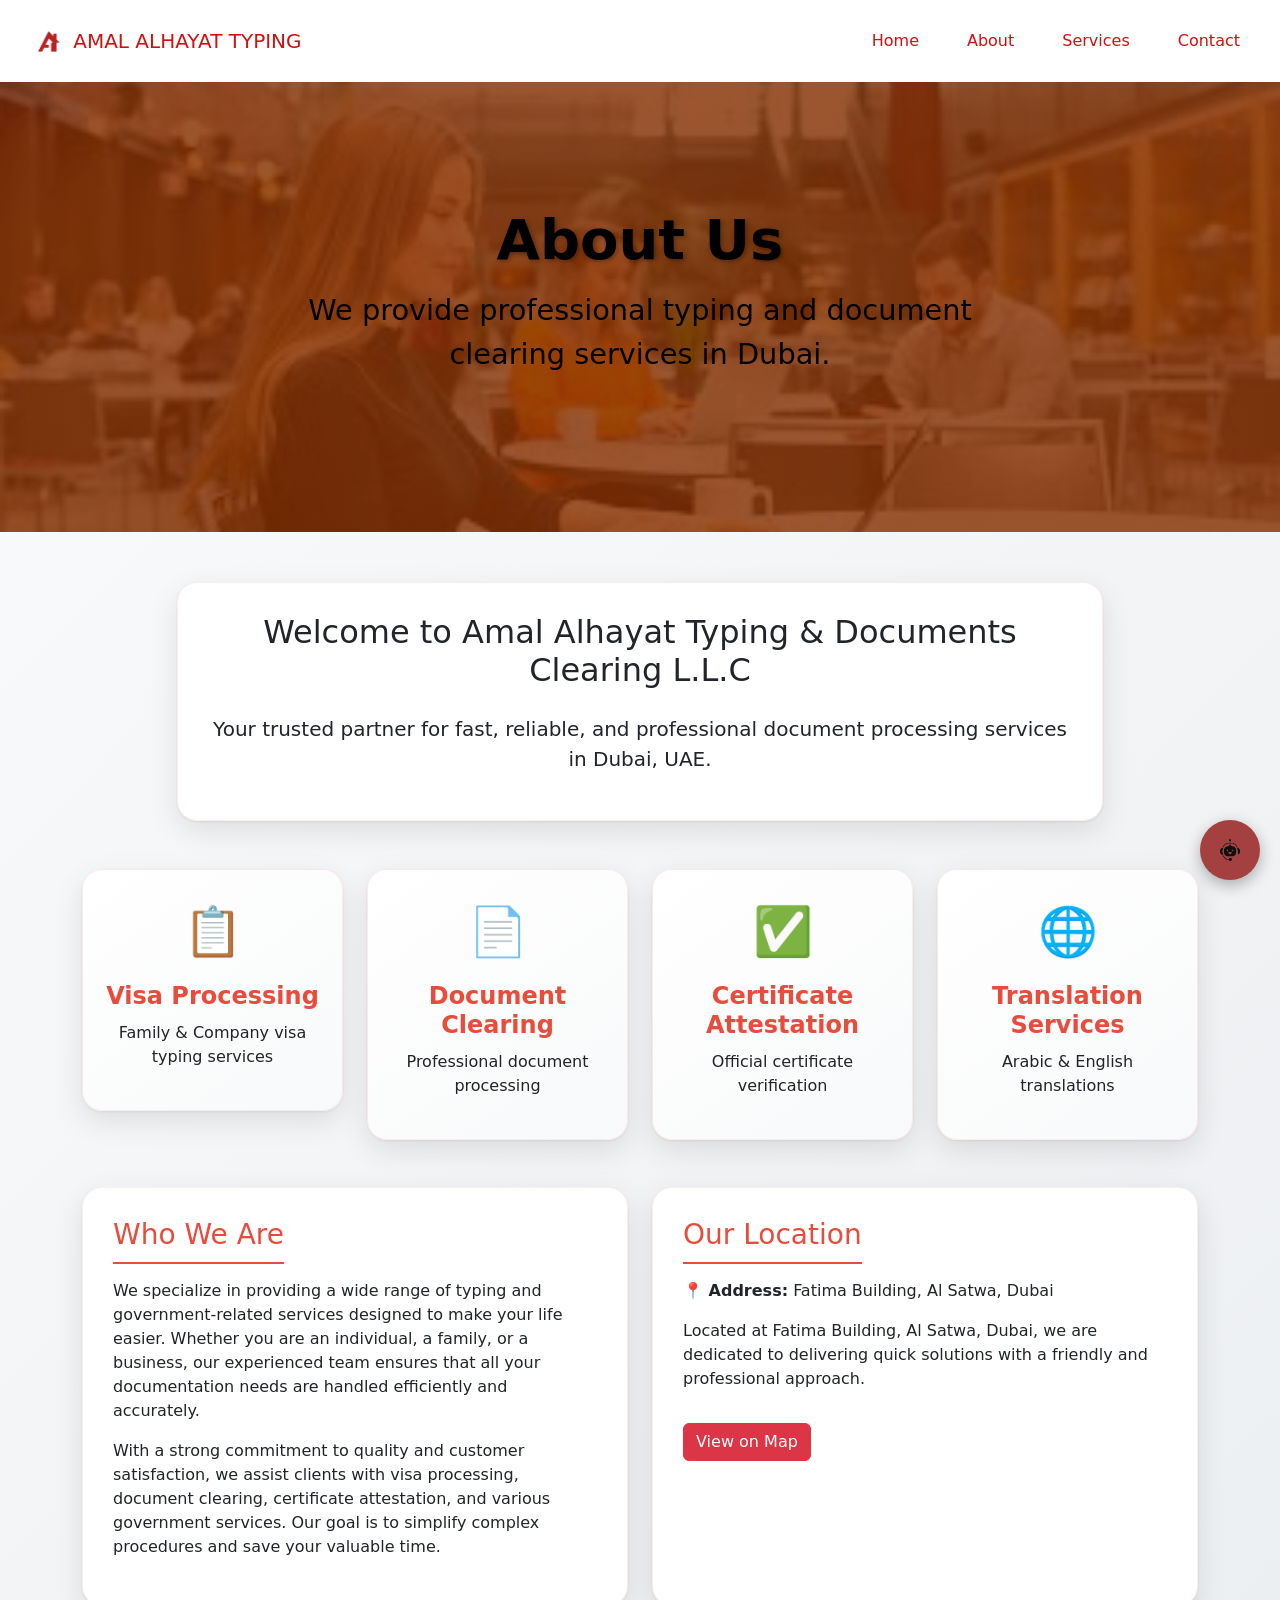
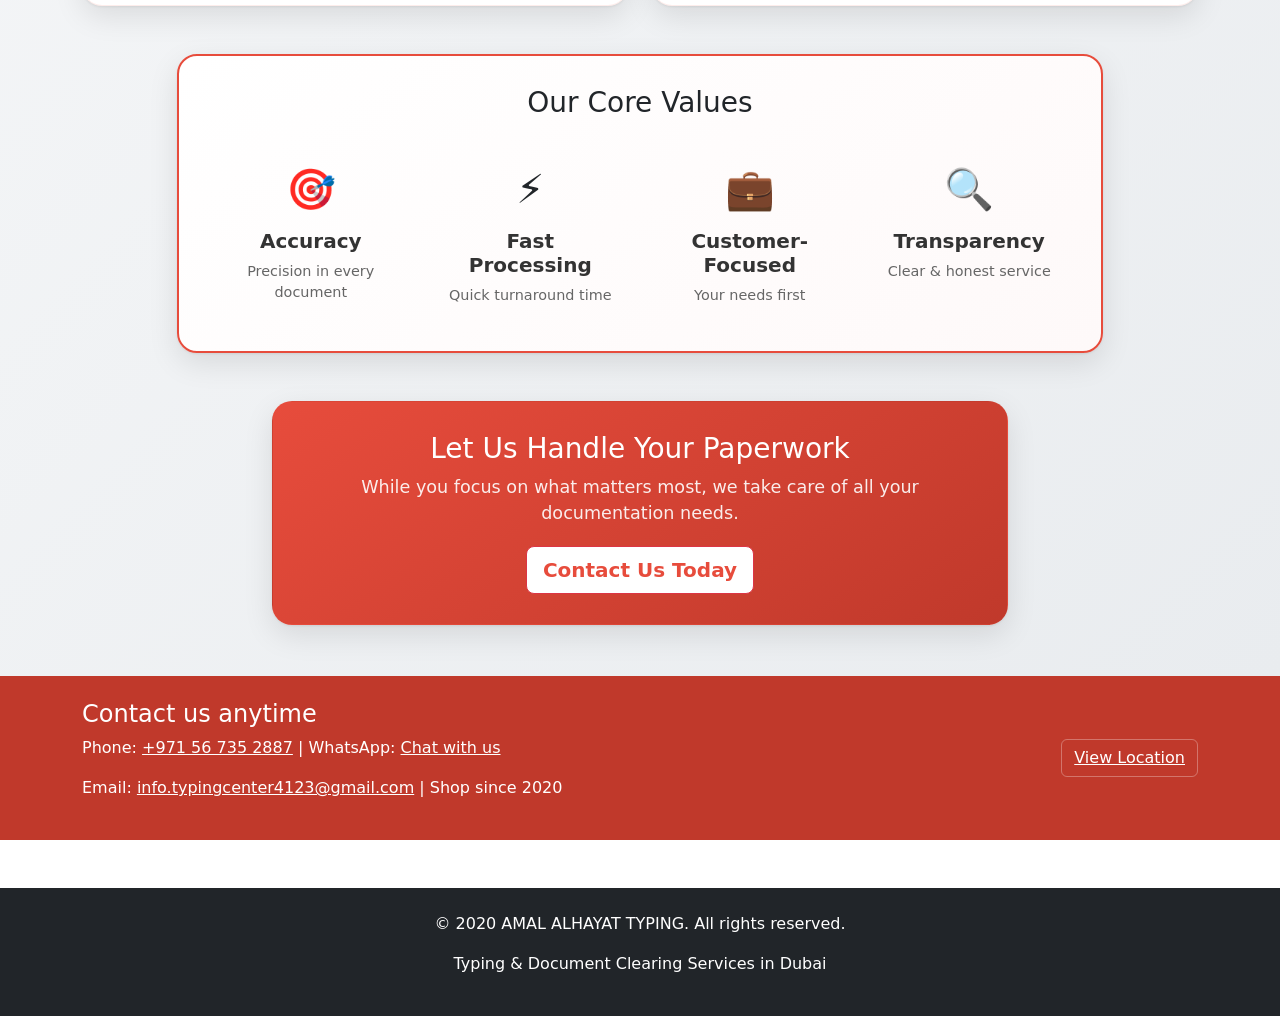
<file: about.html>
<!DOCTYPE html>
<html>
<head>
<meta charset="UTF-8">
<meta name="viewport" content="width=device-width, initial-scale=1.0, maximum-scale=5.0, user-scalable=yes">

<title>About - AMAL ALHAYAT TYPING</title>

<link rel="stylesheet" href="css/style.css">
<link href="https://cdn.jsdelivr.net/npm/bootstrap@5.3.0/dist/css/bootstrap.min.css" rel="stylesheet">
<script src="https://cdn.jsdelivr.net/npm/bootstrap@5.3.0/dist/js/bootstrap.bundle.min.js"></script>
</head>

<body>

<nav class="navbar navbar-expand-lg p-3">
  <a href="index.html" class="navbar-brand d-flex align-items-center">
    <img src="images/logo.png" alt="AMAL ALHAYAT TYPING Logo" height="40" class="me-2">
    <span>AMAL ALHAYAT TYPING</span>
  </a>
  <button class="navbar-toggler" type="button" data-bs-toggle="collapse" data-bs-target="#navbarNav">
    <span class="navbar-toggler-icon"></span>
  </button>
  <div class="collapse navbar-collapse" id="navbarNav">
    <ul class="navbar-nav ms-auto">
      <li class="nav-item"><a href="index.html" class="nav-link">Home</a></li>
      <li class="nav-item"><a href="about.html" class="nav-link">About</a></li>
      <li class="nav-item"><a href="services.html" class="nav-link">Services</a></li>
      
      <li class="nav-item"><a href="contact.html" class="nav-link">Contact</a></li>
    </ul>
  </div>
</nav>

<section class="hero text-center">
    <div>
        <h1>About Us</h1>
        <p>We provide professional typing and document clearing services in Dubai.</p>
    </div>
</section>

<!-- 3D About Us Section -->
<div class="about-section">
  <div class="container">
    <!-- Welcome Card -->
    <div class="row justify-content-center mb-5">
      <div class="col-lg-10">
        <div class="about-card-3d">
          <div class="card-front">
            <h2 class="text-center mb-4">Welcome to Amal Alhayat Typing & Documents Clearing L.L.C</h2>
            <p class="lead text-center">Your trusted partner for fast, reliable, and professional document processing services in Dubai, UAE.</p>
          </div>
        </div>
      </div>
    </div>

    <!-- Services Overview -->
    <div class="row g-4 mb-5">
      <div class="col-md-6 col-lg-3">
        <div class="feature-card-3d">
          <div class="feature-icon">📋</div>
          <h4>Visa Processing</h4>
          <p>Family & Company visa typing services</p>
        </div>
      </div>
      <div class="col-md-6 col-lg-3">
        <div class="feature-card-3d">
          <div class="feature-icon">📄</div>
          <h4>Document Clearing</h4>
          <p>Professional document processing</p>
        </div>
      </div>
      <div class="col-md-6 col-lg-3">
        <div class="feature-card-3d">
          <div class="feature-icon">✅</div>
          <h4>Certificate Attestation</h4>
          <p>Official certificate verification</p>
        </div>
      </div>
      <div class="col-md-6 col-lg-3">
        <div class="feature-card-3d">
          <div class="feature-icon">🌐</div>
          <h4>Translation Services</h4>
          <p>Arabic & English translations</p>
        </div>
      </div>
    </div>

    <!-- About Content -->
    <div class="row g-4">
      <div class="col-lg-6">
        <div class="content-card-3d">
          <h3>Who We Are</h3>
          <p>We specialize in providing a wide range of typing and government-related services designed to make your life easier. Whether you are an individual, a family, or a business, our experienced team ensures that all your documentation needs are handled efficiently and accurately.</p>
          <p>With a strong commitment to quality and customer satisfaction, we assist clients with visa processing, document clearing, certificate attestation, and various government services. Our goal is to simplify complex procedures and save your valuable time.</p>
        </div>
      </div>
      <div class="col-lg-6">
        <div class="content-card-3d">
          <h3>Our Location</h3>
          <p><strong>📍 Address:</strong> Fatima Building, Al Satwa, Dubai</p>
          <p>Located at Fatima Building, Al Satwa, Dubai, we are dedicated to delivering quick solutions with a friendly and professional approach.</p>
          <a href="https://maps.app.goo.gl/3bR2VSiBCoeFFXE69" target="_blank" class="btn btn-danger mt-3">View on Map</a>
        </div>
      </div>
    </div>

    <!-- Values Section -->
    <div class="row justify-content-center mt-5">
      <div class="col-lg-10">
        <div class="values-card-3d">
          <h3 class="text-center mb-4">Our Core Values</h3>
          <div class="row g-3 text-center">
            <div class="col-6 col-md-3">
              <div class="value-item">
                <div class="value-icon">🎯</div>
                <h5>Accuracy</h5>
                <p>Precision in every document</p>
              </div>
            </div>
            <div class="col-6 col-md-3">
              <div class="value-item">
                <div class="value-icon">⚡</div>
                <h5>Fast Processing</h5>
                <p>Quick turnaround time</p>
              </div>
            </div>
            <div class="col-6 col-md-3">
              <div class="value-item">
                <div class="value-icon">💼</div>
                <h5>Customer-Focused</h5>
                <p>Your needs first</p>
              </div>
            </div>
            <div class="col-6 col-md-3">
              <div class="value-item">
                <div class="value-icon">🔍</div>
                <h5>Transparency</h5>
                <p>Clear & honest service</p>
              </div>
            </div>
          </div>
        </div>
      </div>
    </div>

    <!-- CTA Section -->
    <div class="row justify-content-center mt-5">
      <div class="col-lg-8 text-center">
        <div class="cta-card-3d">
          <h3>Let Us Handle Your Paperwork</h3>
          <p>While you focus on what matters most, we take care of all your documentation needs.</p>
          <a href="contact.html" class="btn btn-danger btn-lg">Contact Us Today</a>
        </div>
      </div>
    </div>
  </div>
</div>

<style>
.about-section {
  padding: 50px 0;
  background: linear-gradient(135deg, #f8f9fa 0%, #e9ecef 100%);
}

/* 3D Card Styles */
.about-card-3d, .feature-card-3d, .content-card-3d, .values-card-3d, .cta-card-3d {
  background: white;
  border-radius: 20px;
  padding: 30px;
  box-shadow: 
    0 10px 30px rgba(0,0,0,0.1),
    0 1px 3px rgba(0,0,0,0.08);
  transform: perspective(1000px) rotateX(0deg);
  transition: all 0.3s ease;
  border: 1px solid rgba(231, 76, 60, 0.1);
}

.about-card-3d:hover, .feature-card-3d:hover, .content-card-3d:hover, .values-card-3d:hover, .cta-card-3d:hover {
  transform: perspective(1000px) rotateX(2deg) translateY(-5px);
  box-shadow: 
    0 20px 40px rgba(0,0,0,0.15),
    0 5px 10px rgba(0,0,0,0.1);
}

/* Feature Cards */
.feature-card-3d {
  text-align: center;
  padding: 25px 15px;
  background: linear-gradient(145deg, #ffffff 0%, #f8f9fa 100%);
}

.feature-card-3d .feature-icon {
  font-size: 3rem;
  margin-bottom: 15px;
  display: block;
  animation: float 3s ease-in-out infinite;
}

@keyframes float {
  0%, 100% { transform: translateY(0); }
  50% { transform: translateY(-10px); }
}

.feature-card-3d h4 {
  color: #e74c3c;
  font-weight: 600;
  margin-bottom: 10px;
}

/* Content Cards */
.content-card-3d {
  height: 100%;
}

.content-card-3d h3 {
  color: #e74c3c;
  margin-bottom: 15px;
  border-bottom: 2px solid #e74c3c;
  padding-bottom: 10px;
  display: inline-block;
}

/* Values Card */
.values-card-3d {
  background: linear-gradient(145deg, #fff 0%, #fef9f9 100%);
  border: 2px solid #e74c3c;
}

.value-item {
  padding: 15px;
}

.value-icon {
  font-size: 2.5rem;
  margin-bottom: 10px;
}

.value-item h5 {
  color: #333;
  font-weight: 600;
}

.value-item p {
  font-size: 0.9rem;
  color: #666;
  margin: 0;
}

/* CTA Card */
.cta-card-3d {
  background: linear-gradient(145deg, #e74c3c 0%, #c0392b 100%);
  color: white;
}

.cta-card-3d h3 {
  color: white;
  border: none;
}

.cta-card-3d p {
  font-size: 1.1rem;
  margin-bottom: 20px;
  opacity: 0.9;
}

.cta-card-3d .btn {
  background: white;
  color: #e74c3c;
  font-weight: 600;
}

.cta-card-3d .btn:hover {
  background: #f8f9fa;
  color: #c0392b;
}
</style>

<div class="contact-strip">
  <div class="container">
    <div class="row align-items-center">
      <div class="col-md-8">
        <h4>Contact us anytime</h4>
        <p>Phone: <a href="tel:+971567352887">+971 56 735 2887</a> | WhatsApp: <a href="https://wa.me/971567352887" target="_blank">Chat with us</a></p>
        <p>Email: <a href="mailto:info.typingcenter4123@gmail.com">info.typingcenter4123@gmail.com</a> | Shop since 2020</p>
      </div>
      <div class="col-md-4 text-md-end">
        <a href="https://maps.app.goo.gl/3bR2VSiBCoeFFXE69" target="_blank" class="btn btn-outline-light">View Location</a>
      </div>
    </div>
  </div>
</div>
<!-- Chat Toggle Button -->
<button class="chat-toggle" onclick="toggleChat()">
    <img src="images/chatbot.png" alt="Chat Bot">
</button>

<!-- Chatbot -->
<div class="chatbox" id="chatbox">
  <div id="chat-messages">
    <p id="question">👋 Hi! I'm here to help you with our services. What's your name?</p>
  </div>
  <div id="input-section">
    <input id="input" class="form-control" placeholder="Type your answer...">
    <button onclick="nextStep()" class="btn mt-2">Send</button>
  </div>
  <div id="services-section" style="display: none;">
    <p>Choose a service:</p>
    <div class="service-buttons">
      <button class="service-btn" onclick="selectService('Family Visa Typing')">Family Visa Typing</button>
      <button class="service-btn" onclick="selectService('Company Visa Typing')">Company Visa Typing</button>
      <button class="service-btn" onclick="selectService('Tasheel Services')">Tasheel Services</button>
      <button class="service-btn" onclick="selectService('Emirates ID Typing')">Emirates ID Typing</button>
      <button class="service-btn" onclick="selectService('Medical Typing')">Medical Typing</button>
      <button class="service-btn" onclick="selectService('Certificate Attestation')">Certificate Attestation</button>
      <button class="service-btn" onclick="selectService('Clearance Certificate')">Clearance Certificate</button>
      <button class="service-btn" onclick="selectService('Partner Visa Services')">Partner Visa Services</button>
      <button class="service-btn" onclick="selectService('Local Sponsorship')">Local Sponsorship</button>
      <button class="service-btn" onclick="selectService('Letter Typing')">Letter Typing</button>
      <button class="service-btn" onclick="selectService('Translation Services')">Translation Services</button>
      <button class="service-btn" onclick="selectService('Photocopy / Email')">Photocopy / Email</button>
      <button class="service-btn" onclick="selectService('Fiari Services')">Fiari Services</button>
    </div>
  </div>
</div>

<footer class="bg-dark text-white text-center py-4 mt-5">
  <div class="container">
    <p>&copy; 2020 AMAL ALHAYAT TYPING. All rights reserved.</p>
    <p>Typing & Document Clearing Services in Dubai</p>
  </div>
</footer>

</body>
</html>
</file>
<file: css/style.css>
@import url('https://fonts.googleapis.com/css2?family=Roboto:wght@300;400;500;700&display=swap');

* {
    margin: 0;
    padding: 0;
    box-sizing: border-box;
}

body {
    font-family: 'Roboto', sans-serif;
    line-height: 1.6;
    color: #333;
    background-color: #a6bed7;
    font-size: 16px;
}

.navbar {
    background-color: #ffffff !important;
    box-shadow: 0 2px 10px rgba(0, 0, 0, 0.1);
    padding: 1rem 0;
}

.navbar a {
    color: #d01111 !important;
    font-weight: 500;
    text-decoration: none;
    margin: 0 1rem;
    transition: color 0.3s ease;
}

.navbar a:hover {
    color: #9e3216 !important;
}

.hero {
    background: linear-gradient(135deg, rgba(193, 62, 10, 0.75) 0%, rgba(211, 78, 6, 0.75) 10%), url('../images/indexdp.jpg') center/cover no-repeat;
    height: 50vh;
    min-height: 300px;
    max-height: 600px;
    color: rgb(0, 0, 0);
    display: flex;
    align-items: center;
    justify-content: center;
    text-align: center;
    position: relative;
    overflow: hidden;
}

.hero::before {
    content: '';
    position: absolute;
    top: 0;
    left: 0;
    right: 0;
    bottom: 0;
    background: rgba(0, 0, 0, 0.3);
    z-index: 1;
}

.hero > div {
    position: relative;
    z-index: 2;
    max-width: 800px;
    padding: 0 2rem;
}

.hero h1 {
    font-size: clamp(1.8rem, 5vw, 3.5rem);
    font-weight: 700;
    margin-bottom: 1rem;
    text-shadow: 2px 2px 4px rgba(0, 0, 0, 0.3);
}

.hero p {
    font-size: clamp(1.4rem, 2.5vw, 1.8rem);
    font-weight: 300;
    margin-bottom: 2rem;
    color: black;
    
}

.container {
    max-width: 1700px;
    margin: 0 auto;
    padding: 0 1rem;
}

h2 {
    font-size: clamp(1.5rem, 4vw, 2.5rem);
    font-weight: 600;
    color: #e74c3c;
    text-align: center;
    margin: 3rem 0 2rem;
}

h3 {
    font-size: clamp(1.3rem, 3vw, 2rem);
    font-weight: 500;
    color: #e74c3c;
    text-align: center;
    margin: 2rem 0 1rem;
}

.card {
    background: white;
    border: none;
    border-radius: 15px;
    box-shadow: 0 5px 15px rgba(0, 0, 0, 0.1);
    transition: all 0.3s ease;
    overflow: hidden;
    margin-bottom: 2rem;
}

.card:hover {
    transform: translateY(-10px);
    box-shadow: 0 15px 35px rgba(0, 0, 0, 0.2);
}

.card img {
    height: 200px;
    object-fit: cover;
    width: 100%;
}

.card h4, .card h5 {
    font-size: clamp(1rem, 2vw, 1.5rem);
    font-weight: 600;
    color: #e74c3c;
    margin: 1rem 0;
    text-align: center;
}

.chatbox {
    position: fixed;
    bottom: 20px;
    right: 20px;
    width: 320px;
    background: white;
    border-radius: 15px;
    padding: 1.5rem;
    box-shadow: 0 10px 30px rgba(0, 0, 0, 0.2);
    z-index: 1000;
    font-size: 0.9rem;
    display: none; /* Hidden by default */
}

.chatbox.show {
    display: block;
}

.chat-toggle {
    position: fixed;
    bottom: 20px;
    right: 20px;
    width: 60px;
    height: 60px;
    background: #a44040;
    border-radius: 50%;
    border: none;
    box-shadow: 0 5px 15px rgba(0, 0, 0, 0.3);
    z-index: 1001;
    cursor: pointer;
    display: flex;
    align-items: center;
    justify-content: center;
    transition: all 0.3s ease;
}

.chat-toggle:hover {
    transform: scale(1.1);
    background: #c0392b;
}

.chat-toggle img {
    width: 30px;
    height: 30px;
}

.chatbox p {
    margin-bottom: 1rem;
    color: #7f0000;
}

.chatbox input {
    border: 1px solid #ddd;
    border-radius: 8px;
    padding: 0.5rem;
    width: 100%;
    margin-bottom: 1rem;
}

.chatbox button {
    background: #e74c3c;
    color: white;
    border: none;
    border-radius: 8px;
    padding: 0.5rem 1rem;
    width: 100%;
    font-weight: 500;
    transition: background 0.3s ease;
}

.chatbox button:hover {
    background: #c0392b;
}

/* ============================================
   MOBILE RESPONSIVE STYLES
   ============================================ */

.service-buttons {
    display: flex;
    flex-wrap: wrap;
    gap: 0.5rem;
    margin-top: 1rem;
}

.service-btn {
    background: #e74c3c;
    color: white;
    border: none;
    border-radius: 8px;
    padding: 0.5rem 0.75rem;
    font-size: 0.8rem;
    cursor: pointer;
    transition: background 0.3s ease;
    margin: 0.25rem;
}

.service-btn:hover {
    background: #c0392b;
}

.contact-strip {
    background: #c0392b;
    color: white;
    padding: 1.5rem 0;
}

.contact-strip a {
    color: #ffffff;
    text-decoration: underline;
}

/* ============================================
   MOBILE RESPONSIVE STYLES
   ============================================ */

/* Extra Small Devices (phones) */
@media (max-width: 575px) {
    /* Base typography - increased for better readability */
    body {
        font-size: 16px;
    }
    
    h1 {
        font-size: 2rem !important;
    }
    
    h2 {
        font-size: 1.75rem !important;
        margin: 2rem 0 1rem;
    }
    
    h3 {
        font-size: 1.5rem !important;
        margin: 1.5rem 0 1rem;
    }
    
    h4, h5 {
        font-size: 1.25rem !important;
    }
    
    p {
        font-size: 1rem;
    }
    
    /* Hero section */
    .hero {
        height: 50vh !important;
        min-height: 250px;
    }
    
    .hero h1 {
        font-size: 2rem !important;
    }
    
    .hero p {
        font-size: 1.1rem !important;
    }
    
    /* Container */
    .container {
        padding: 0 1rem;
    }
    
    /* Navbar */
    .navbar {
        padding: 0.75rem 0.5rem !important;
    }
    
    .navbar-brand {
        font-size: 1rem !important;
    }
    
    .navbar-brand img {
        height: 35px !important;
    }
    
    .nav-link {
        font-size: 1rem !important;
        padding: 0.5rem 0.75rem !important;
    }
    
    /* Cards */
    .card {
        padding: 1.25rem !important;
        margin-bottom: 1rem;
    }
    
    .card img {
        height: 180px !important;
    }
    
    /* Service cards */
    .service-card-3d {
        padding: 2rem !important;
    }
    
    .service-card-3d .service-icon {
        font-size: 3rem !important;
    }
    
    .service-card-3d h3 {
        font-size: 1.4rem !important;
    }
    
    .service-card-3d p {
        font-size: 1rem;
    }
    
    /* About section */
    .about-card-3d {
        padding: 1.5rem !important;
    }
    
    .about-card-3d h3 {
        font-size: 1.3rem !important;
    }
    
    .about-card-3d .lead {
        font-size: 1.1rem;
    }
    
    .about-card-3d p {
        font-size: 1rem;
    }
    
    .value-box {
        padding: 1rem !important;
    }
    
    .value-box .value-icon {
        font-size: 1.75rem !important;
    }
    
    .value-box h5 {
        font-size: 1rem !important;
    }
    
    .value-box p {
        font-size: 0.85rem;
    }
    
    /* Location card */
    .location-card-3d {
        padding: 2rem !important;
    }
    
    .location-card-3d h3 {
        font-size: 1.4rem !important;
    }
    
    .location-card-3d p {
        font-size: 1rem;
    }
    
    /* Contact form */
    .col-md-4, .col-md-6, .col-lg-6, .col-lg-8, .col-lg-10 {
        margin-bottom: 1rem;
    }
    
    .card.p-4, .card.p-3 {
        padding: 1.25rem !important;
    }
    
    .form-control, .form-select {
        font-size: 1rem;
        padding: 0.75rem 1rem;
    }
    
    .form-label {
        font-size: 1rem;
    }
    
    /* Chatbot */
    .chatbox {
        width: 92% !important;
        right: 4% !important;
        bottom: 80px !important;
        padding: 1.25rem !important;
        font-size: 1rem;
    }
    
    .chat-toggle {
        width: 55px !important;
        height: 55px !important;
        bottom: 15px !important;
        right: 15px !important;
    }
    
    .service-buttons {
        flex-direction: column;
    }
    
    .service-btn {
        width: 100%;
        text-align: center;
        font-size: 0.9rem;
        padding: 0.75rem;
    }
    
    /* Contact strip */
    .contact-strip {
        padding: 1.25rem 0;
    }
    
    .contact-strip h4 {
        font-size: 1.25rem;
    }
    
    .contact-strip p {
        font-size: 1rem;
    }
    
    /* Footer */
    footer {
        padding: 2rem 0 !important;
    }
    
    footer p {
        font-size: 1rem;
    }
    
    /* Service detail cards */
    .service-detail-card {
        padding: 1.5rem !important;
    }
    
    .service-detail-card .card-icon {
        font-size: 2.5rem !important;
    }
    
    .service-detail-card h4 {
        font-size: 1.2rem !important;
    }
    
    .service-desc {
        font-size: 0.95rem !important;
    }
    
    .service-features li {
        font-size: 0.85rem !important;
    }
    
    /* Category banners */
    .hero-banner {
        min-height: 180px !important;
    }
    
    .hero-banner img {
        height: 180px !important;
    }
    
    .hero-banner-overlay h2 {
        font-size: 1.5rem !important;
    }
    
    .hero-banner-overlay p {
        font-size: 1rem !important;
    }
    
    .category-banner {
        min-height: 140px !important;
        margin: 1.5rem 0 !important;
    }
    
    .category-banner img {
        height: 140px !important;
    }
    
    .category-banner-overlay h3 {
        font-size: 1.25rem !important;
    }
    
    .category-banner-overlay p {
        font-size: 0.9rem !important;
    }
    
    /* Buttons */
    .btn {
        padding: 0.75rem 1.25rem;
        font-size: 1rem;
    }
    
    .btn-sm {
        padding: 0.5rem 1rem;
        font-size: 0.9rem;
    }
    
    .btn-lg {
        padding: 1rem 2rem;
        font-size: 1.1rem;
    }
}

/* Small Devices (landscape phones) */
@media (min-width: 576px) and (max-width: 767px) {
    body {
        font-size: 16px;
    }
    
    h1 { font-size: 2.2rem !important; }
    h2 { font-size: 1.8rem !important; }
    h3 { font-size: 1.5rem !important; }
    
    .hero { height: 45vh !important; min-height: 280px; }
    .hero h1 { font-size: 2.2rem !important; }
    .hero p { font-size: 1.15rem !important; }
    
    .card { padding: 1.25rem !important; }
    .card img { height: 180px !important; }
    
    .chatbox {
        width: 340px !important;
        right: 10px !important;
    }
    
    .service-card-3d { padding: 2rem !important; }
    .service-card-3d .service-icon { font-size: 3.5rem !important; }
    .service-card-3d h3 { font-size: 1.5rem !important; }
    .service-card-3d p { font-size: 1rem; }
    
    .about-card-3d { padding: 1.75rem !important; }
    .about-card-3d p { font-size: 1rem; }
    .value-box { padding: 1.25rem !important; }
    .value-box h5 { font-size: 1.1rem !important; }
    
    .location-card-3d { padding: 2rem !important; }
    .location-card-3d h3 { font-size: 1.5rem !important; }
    
    .hero-banner { min-height: 200px !important; }
    .hero-banner img { height: 200px !important; }
    .hero-banner-overlay h2 { font-size: 1.6rem !important; }
    
    .category-banner { min-height: 160px !important; }
    .category-banner img { height: 160px !important; }
    
    .service-detail-card { padding: 1.75rem !important; }
    .service-detail-card .card-icon { font-size: 2.75rem !important; }
    .service-detail-card h4 { font-size: 1.3rem !important; }
    .service-desc { font-size: 1rem !important; }
}

/* Medium Devices (tablets) */
@media (min-width: 768px) and (max-width: 991px) {
    body {
        font-size: 16px;
    }
    
    h1 { font-size: 2.8rem !important; }
    h2 { font-size: 2rem !important; }
    h3 { font-size: 1.7rem !important; }
    
    .hero { height: 50vh !important; min-height: 320px; }
    .hero h1 { font-size: 2.8rem !important; }
    .hero p { font-size: 1.25rem !important; }
    
    .card { padding: 1.5rem !important; }
    .card img { height: 200px !important; }
    
    .service-card-3d { padding: 2.25rem !important; }
    .service-card-3d .service-icon { font-size: 4rem !important; }
    .service-card-3d h3 { font-size: 1.6rem !important; }
    .service-card-3d p { font-size: 1.05rem; }
    
    .about-card-3d { padding: 2rem !important; }
    .about-card-3d p { font-size: 1.05rem; }
    .value-box { padding: 1.5rem !important; }
    .value-box h5 { font-size: 1.15rem !important; }
    
    .location-card-3d { padding: 2.25rem !important; }
    .location-card-3d h3 { font-size: 1.6rem !important; }
    
    .hero-banner { min-height: 220px !important; }
    .hero-banner img { height: 220px !important; }
    .hero-banner-overlay h2 { font-size: 1.8rem !important; }
    
    .category-banner { min-height: 180px !important; }
    .category-banner img { height: 180px !important; }
    
    .service-detail-card { padding: 2rem !important; }
    .service-detail-card .card-icon { font-size: 3rem !important; }
    .service-detail-card h4 { font-size: 1.4rem !important; }
    .service-desc { font-size: 1.05rem !important; }
    
    .chatbox {
        width: 340px !important;
    }
}

/* Large Devices (desktops) */
@media (min-width: 992px) and (max-width: 1199px) {
    .container {
        max-width: 960px;
    }
    
    .hero h1 {
        font-size: 3rem !important;
    }
    
    h2 { font-size: 2rem !important; }
    h3 { font-size: 1.6rem !important; }
}

/* Extra Large Devices (large desktops) */
@media (min-width: 1200px) {
    .container {
        max-width: 1140px;
    }
}

/* Touch device optimizations */
@media (hover: none) {
    .card:hover {
        transform: none;
    }
    
    .service-card-3d:hover {
        transform: none;
    }
    
    .about-card-3d:hover {
        transform: none;
    }
    
    .service-detail-card:hover {
        transform: none;
    }
    
    .value-box:hover {
        transform: none;
    }
    
    .location-card-3d:hover {
        transform: none;
    }
}

/* Prevent horizontal scroll */
html, body {
    overflow-x: hidden;
    max-width: 100%;
}

/* Smooth scrolling */
html {
    scroll-behavior: smooth;
}

.contact-strip a:hover {
    color: #f8f9fa;
}

.contact-strip .btn {
    border: 1px solid rgba(255,255,255,0.3);
}
</file>
